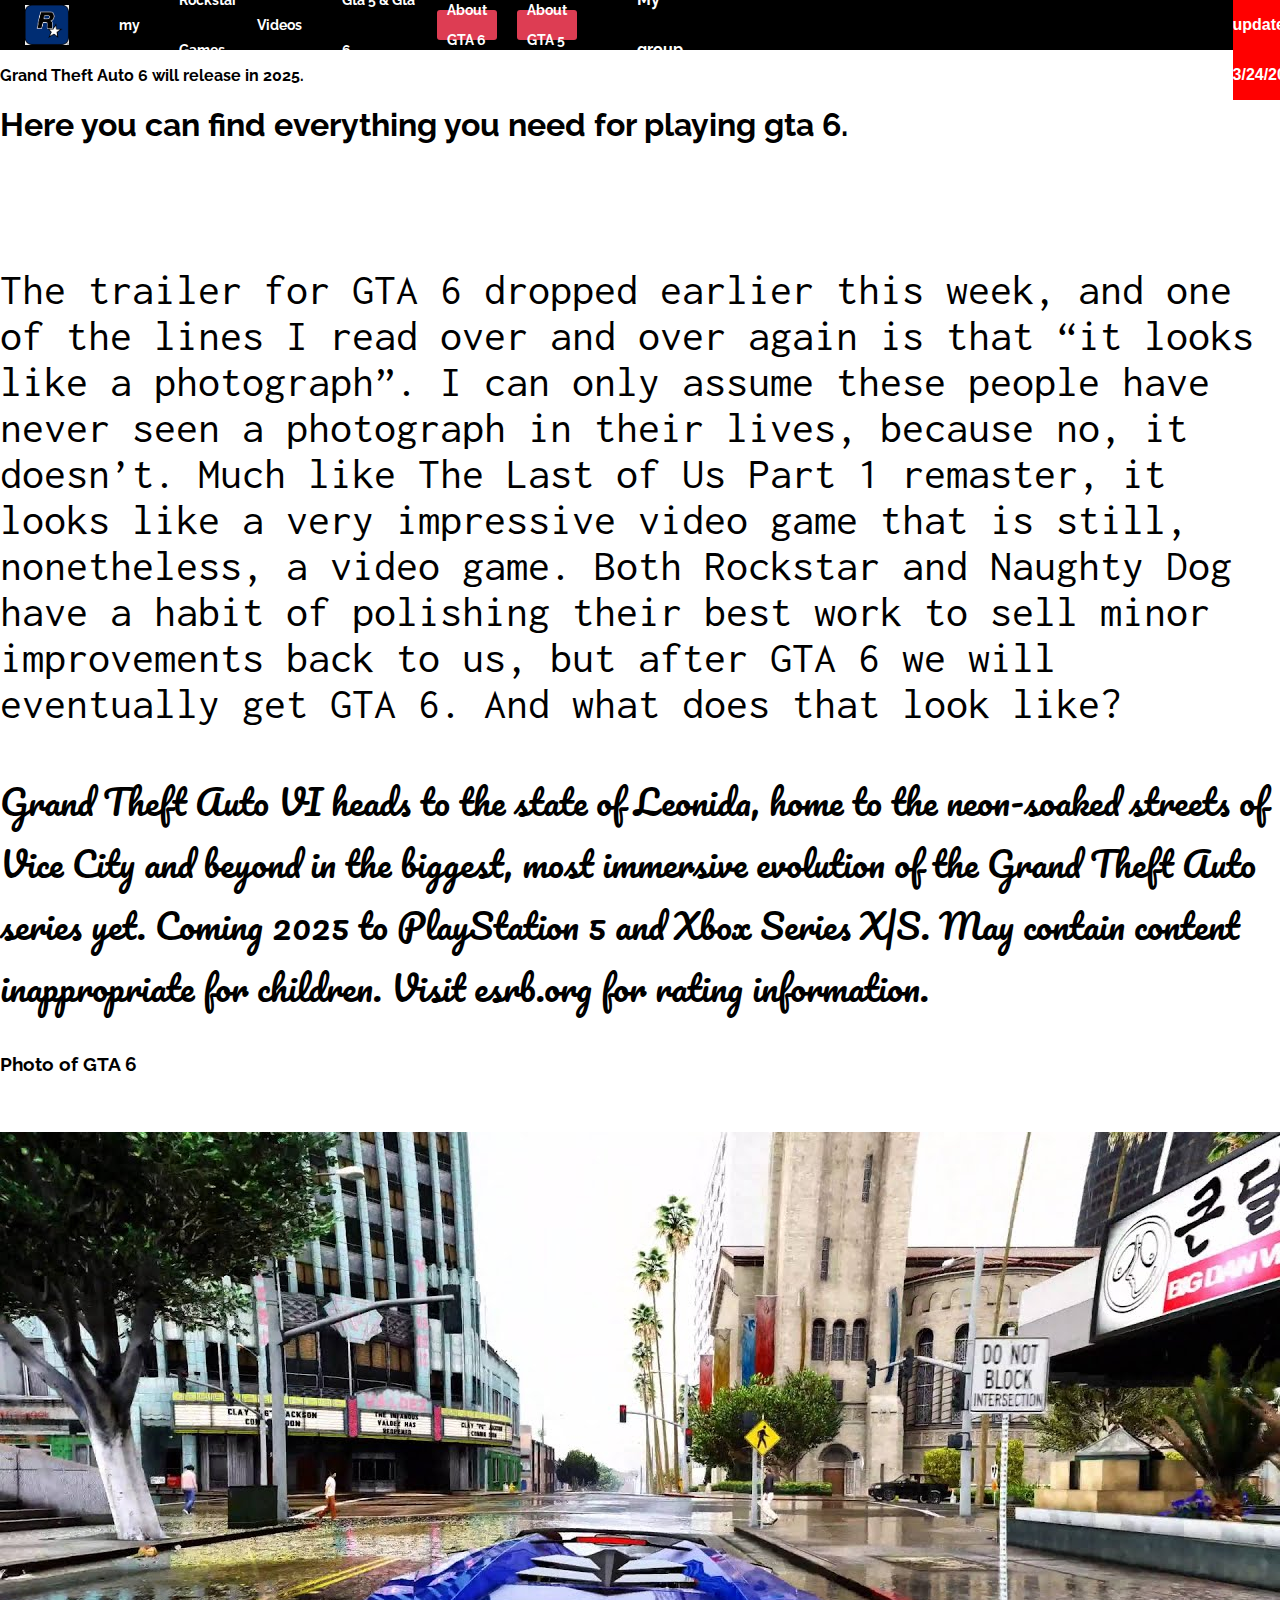
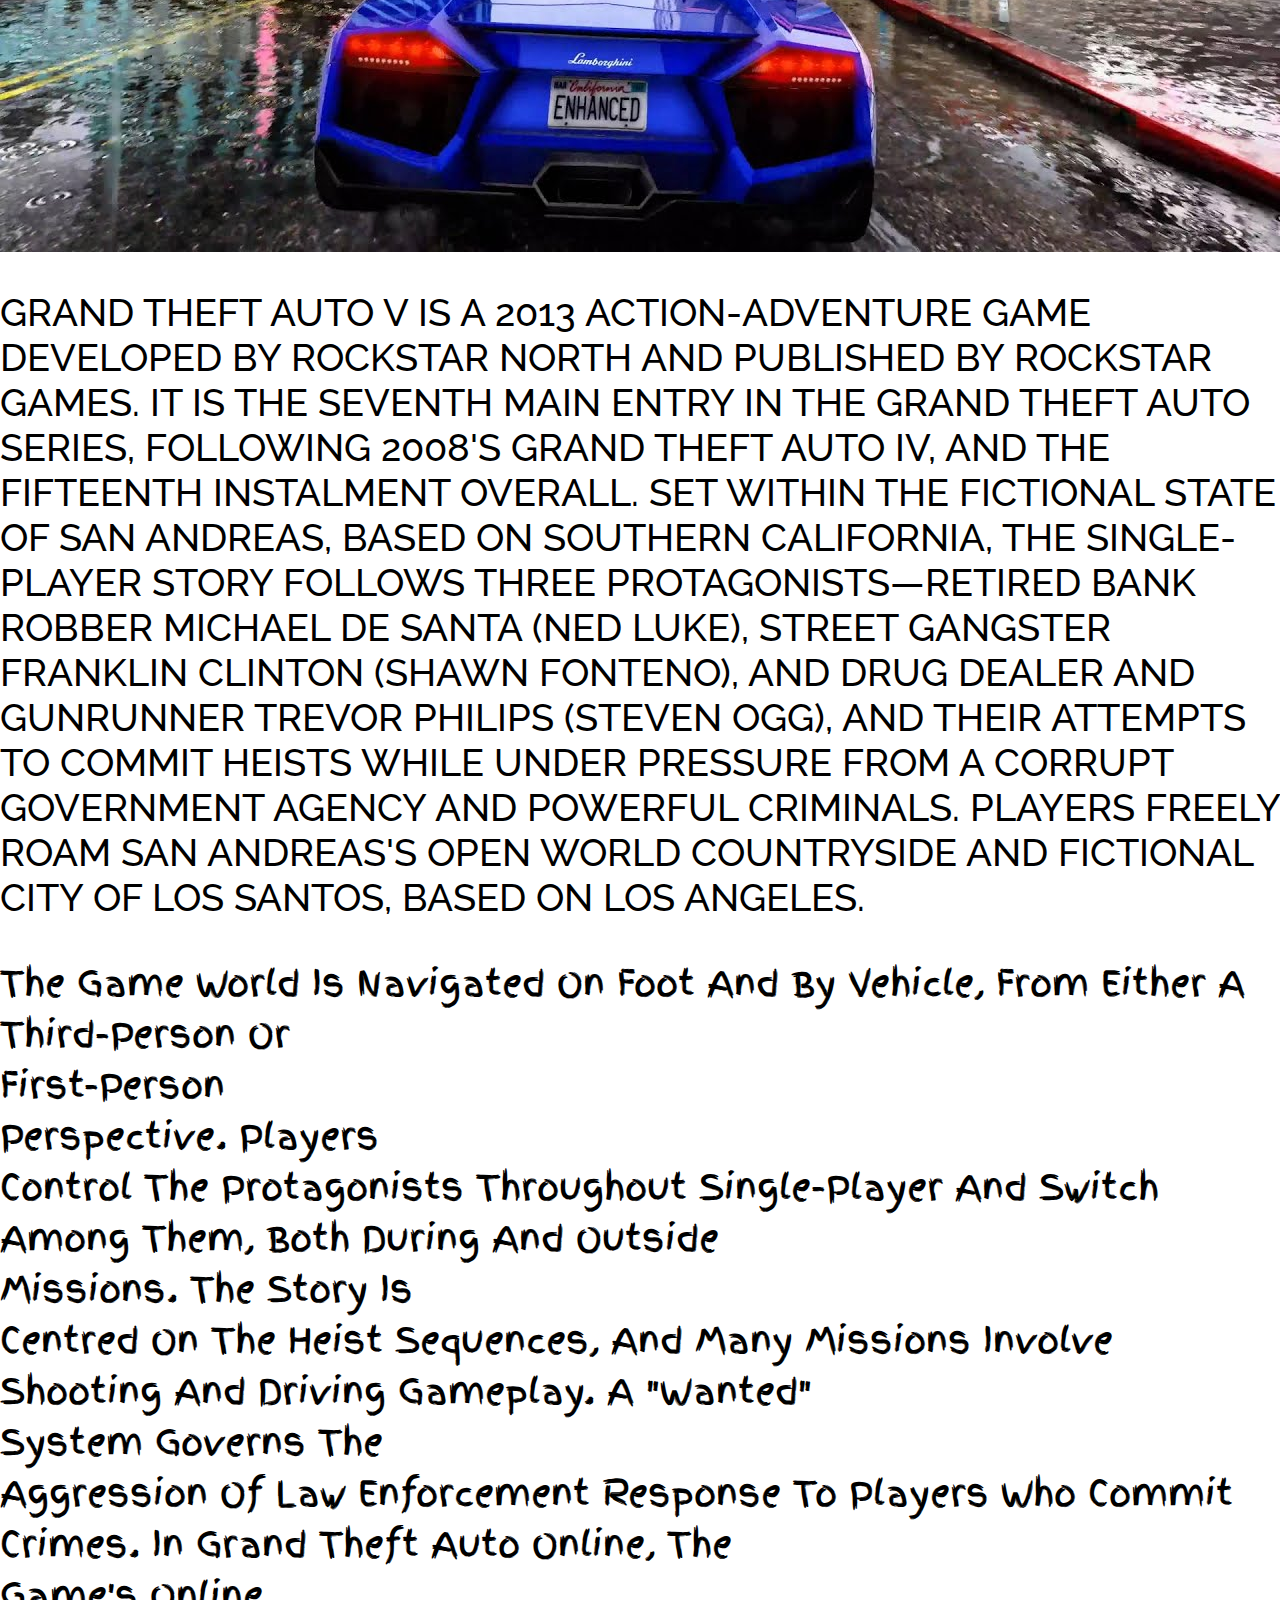
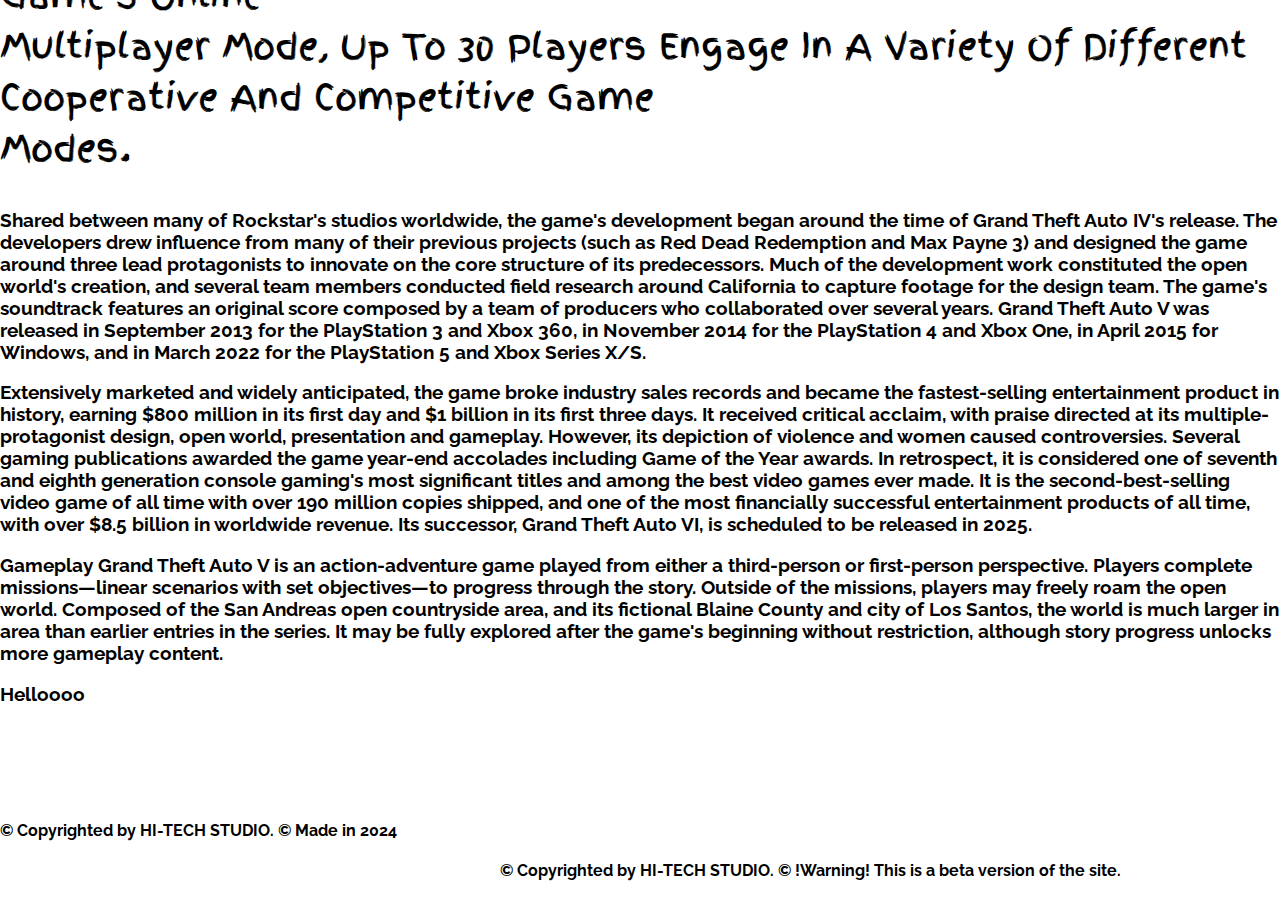
<file: dev.html>
<!DOCTYPE html>
<html lang="en">

<head>
    <link rel="preconnect" href="https://fonts.googleapis.com">
    <link rel="preconnect" href="https://fonts.gstatic.com" crossorigin>
    <link href="https://fonts.googleapis.com/css2?family=Inconsolata:wght@200..900&display=swap" rel="stylesheet">
    <link rel="preconnect" href="https://fonts.googleapis.com">
    <link rel="preconnect" href="https://fonts.gstatic.com" crossorigin>
    <link href="https://fonts.googleapis.com/css2?family=Pacifico&display=swap" rel="stylesheet">
    <link rel="preconnect" href="https://fonts.googleapis.com">
    <link rel="preconnect" href="https://fonts.gstatic.com" crossorigin>
    <link href="https://fonts.googleapis.com/css2?family=Raleway:ital,wght@0,100..900;1,100..900&display=swap"
        rel="stylesheet">
        <link rel="preconnect" href="https://fonts.googleapis.com">
        <link rel="preconnect" href="https://fonts.gstatic.com" crossorigin>
        <link href="https://fonts.googleapis.com/css2?family=Roboto+Mono:ital,wght@0,100..700;1,100..700&display=swap"
            rel="stylesheet">
            <link rel="preconnect" href="https://fonts.googleapis.com">
            <link rel="preconnect" href="https://fonts.gstatic.com" crossorigin>
            <link href="https://fonts.googleapis.com/css2?family=Finger+Paint&display=swap" rel="stylesheet">
    <meta charset="UTF-8">
    <meta name="viewport" content="width=device-width, initial-scale=1.0">
    <title>HI-TECH STUDIO DEV Version</title>
    <link rel="stylesheet" href="./style.css">
</head>

<body>
    <header>
        <div class="header">
            <div class="logo-container">
                <a class="logo-link" href="">
                    <img class="logo-img" src="./download.png" alt="logo">
                </a>
            </div>
            <ul class="nav-list">
                <li>
                    <a href="about-us.html">About my team</a>
                </li>
                <li>
                    <a href="https://www.rockstargames.com/">Rockstar Games</a>
                </li>
                <li>
                    <a href="videos.html">Videos</a>
                </li>
                <li>
                </li>
                <li>
                    <a href="gta.html">Videos of Gta 5 & Gta 6 Gameplays</a>
                </li>
                <li>
                    <a href="#about">About GTA 6</a>
                </li>
                <li>
                    <a href="#aboutgta5">About GTA 5</a>
                </li>
                <a class="black1" href="https://web.telegram.org/a/#-1002044322995">My group</a>
                <p class="black">Last updated: 3/24/2024</p>
            </ul>
        </div>
    </header>
    <p>Grand Theft Auto 6 will release in 2025.</p>

    <body>
        <h1>Here you can find everything you need for playing gta 6.</h1>
        <br> <br> <br>
        <p id="about" class="admin">The trailer for GTA 6 dropped earlier this week, and one of the lines I read over
            and
            over
            again is that “it
            looks
            like a photograph”. I can only assume these people have never seen a photograph in their lives,
            because no,
            it
            doesn’t. Much like The Last of Us Part 1 remaster, it looks like a very impressive video game that
            is still,
            nonetheless, a video game. Both Rockstar and Naughty Dog have a habit of polishing their best work
            to sell
            minor
            improvements back to us, but after GTA 6 we will eventually get GTA 6. And what does that look like?
        </p>
        <h3 class="bll">Grand Theft Auto VI heads to the state of Leonida, home to the neon-soaked streets of
            Vice City and
            beyond in the
            biggest, most immersive evolution of the Grand Theft Auto series yet. Coming 2025 to PlayStation 5
            and Xbox Series
            X|S.
            May contain content inappropriate for children. Visit esrb.org for rating information.</h3>
        <h3>Photo of GTA 6</h3>
        <br> <br>
        <section class="admina">
            <img src="./maxresdefault.jpg" alt="">
        </section>
        <h3 class="aboutgta5" id="aboutgta5">Grand Theft Auto V is a 2013 action-adventure game developed by Rockstar
            North and
            published by Rockstar Games. It is
            the seventh main entry in the Grand Theft Auto series, following 2008's Grand Theft Auto IV, and the
            fifteenth
            instalment overall. Set within the fictional state of San Andreas, based on Southern California, the
            single-player story
            follows three protagonists—retired bank robber Michael De Santa (Ned Luke), street gangster Franklin
            Clinton (Shawn
            Fonteno), and drug dealer and gunrunner Trevor Philips (Steven Ogg), and their attempts to commit
            heists while under
            pressure from a corrupt government agency and powerful criminals. Players freely roam San Andreas's
            open world
            countryside and fictional city of Los Santos, based on Los Angeles.</h3>
        <h3 class="aboutgta5-2">The game world is navigated on foot and by vehicle, from either a third-person or
            first-person
            perspective. Players
            control the protagonists throughout single-player and switch among them, both during and outside
            missions. The story is
            centred on the heist sequences, and many missions involve shooting and driving gameplay. A "wanted"
            system governs the
            aggression of law enforcement response to players who commit crimes. In Grand Theft Auto Online, the
            game's online
            multiplayer mode, up to 30 players engage in a variety of different cooperative and competitive game
            modes.</h3>
        <h3 class="aboutgta5-3">Shared between many of Rockstar's studios worldwide, the game's development began around
            the time of
            Grand Theft Auto
            IV's release. The developers drew influence from many of their previous projects (such as Red Dead
            Redemption and Max
            Payne 3) and designed the game around three lead protagonists to innovate on the core structure of
            its predecessors.
            Much of the development work constituted the open world's creation, and several team members
            conducted field research
            around California to capture footage for the design team. The game's soundtrack features an original
            score composed by a
            team of producers who collaborated over several years. Grand Theft Auto V was released in September
            2013 for the
            PlayStation 3 and Xbox 360, in November 2014 for the PlayStation 4 and Xbox One, in April 2015 for
            Windows, and in March
            2022 for the PlayStation 5 and Xbox Series X/S.</h3>
        <h3 class="aboutgta5-4">Extensively marketed and widely anticipated, the game broke industry sales records and
            became the
            fastest-selling
            entertainment product in history, earning $800 million in its first day and $1 billion in its first
            three days. It
            received critical acclaim, with praise directed at its multiple-protagonist design, open world,
            presentation and
            gameplay. However, its depiction of violence and women caused controversies. Several gaming
            publications awarded the
            game year-end accolades including Game of the Year awards. In retrospect, it is considered one of
            seventh and eighth
            generation console gaming's most significant titles and among the best video games ever made. It is
            the
            second-best-selling video game of all time with over 190 million copies shipped, and one of the most
            financially
            successful entertainment products of all time, with over $8.5 billion in worldwide revenue. Its
            successor, Grand Theft
            Auto VI, is scheduled to be released in 2025.
        </h3>
        <h3 class="aboutgta5-5">Gameplay
            Grand Theft Auto V is an action-adventure game played from either a third-person or
            first-person perspective.
            Players complete missions—linear scenarios with set objectives—to progress through the story.
            Outside of the
            missions, players may freely roam the open world. Composed of the San Andreas open countryside area,
            and its fictional
            Blaine County and city of Los Santos, the world is much larger in area than earlier entries in the
            series. It may
            be fully explored after the game's beginning without restriction, although story progress unlocks
            more gameplay
            content.</h3>
            <h3 class="hel">Helloooo</h3>
        <p></p>
        </main>
        
        <br> <br> <br> <br>
        <footer>
            <h4>© Copyrighted by HI-TECH STUDIO. © Made in 2024</h4>
            <h4 class="Last">© Copyrighted by HI-TECH STUDIO. © !Warning! This is a beta version of the
                site.</h4>
        </footer>
    </body>

</html>
</file>
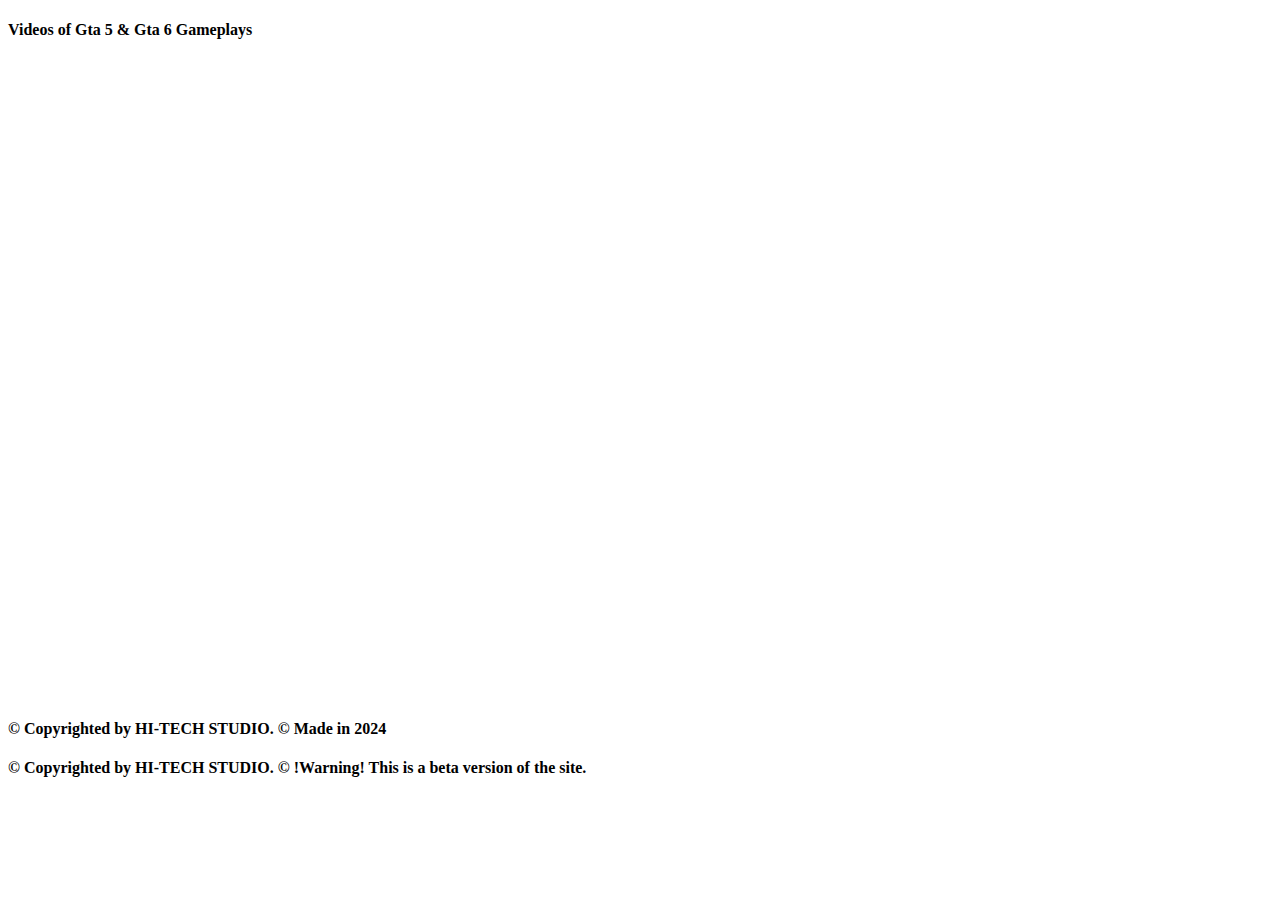
<file: gta.html>
<!DOCTYPE html>
<html lang="en">

<head>
    <meta charset="UTF-8">
    <meta name="viewport" content="width=device-width, initial-scale=1.0">
    <title>Document</title>
</head>

<body>
    <header>
        <h4>Videos of Gta 5 & Gta 6 Gameplays</h4>
    </header>
    <main>
        <iframe width="560" height="315" src="https://www.youtube.com/embed/xv3wFGGeIsI?si=DhNnZ2ngC4ex_Ent"
            title="YouTube video player" frameborder="0"
            allow="accelerometer; autoplay; clipboard-write; encrypted-media; gyroscope; picture-in-picture; web-share"
            allowfullscreen></iframe>
        <iframe width="560" height="315" src="https://www.youtube.com/embed/7ssp44DydyA?si=0Mqw6FGNKyxMyyVe"
            title="YouTube video player" frameborder="0"
            allow="accelerometer; autoplay; clipboard-write; encrypted-media; gyroscope; picture-in-picture; web-share"
            allowfullscreen></iframe>
<iframe width="560" height="315" src="https://www.youtube.com/embed/7ssp44DydyA?si=0Mqw6FGNKyxMyyVe"
    title="YouTube video player" frameborder="0"
    allow="accelerometer; autoplay; clipboard-write; encrypted-media; gyroscope; picture-in-picture; web-share"
    allowfullscreen></iframe>
    </main>
    <footer>
        <h4>© Copyrighted by HI-TECH STUDIO. © Made in 2024</h4>
        <h4 class="Last">© Copyrighted by HI-TECH STUDIO. © !Warning! This is a beta version of the
            site.</h4>
    </footer>
</body>

</html>
</file>
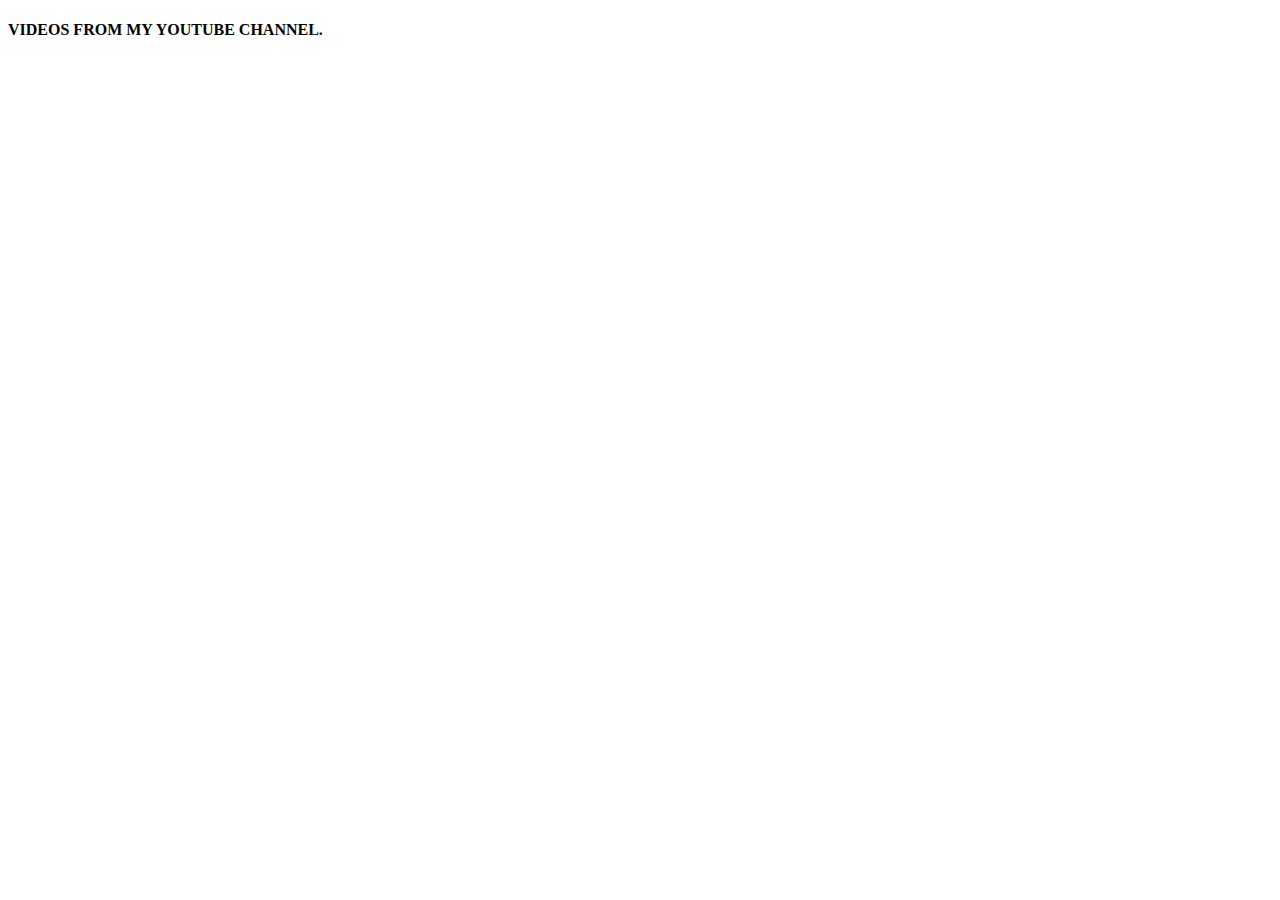
<file: videos.html>
<!DOCTYPE html>
<html lang="en">

<head>
    <meta charset="UTF-8">
    <meta name="viewport" content="width=device-width, initial-scale=1.0">
    <title>Document</title>
</head>

<body>
    <header>
        <h4>VIDEOS FROM MY YOUTUBE CHANNEL.</h4>
    </header>
    <main>
        <iframe width="560" height="315" src="https://www.youtube.com/embed/3kY8ePL0FwA?si=q51oCXobko2Bu07y"
            title="YouTube video player" frameborder="0"
            allow="accelerometer; autoplay; clipboard-write; encrypted-media; gyroscope; picture-in-picture; web-share"
            allowfullscreen></iframe>
        <iframe width="560" height="315" src="https://www.youtube.com/embed/pcOi4lrqp0c?si=uEVU7Y9mldauTHIZ"
            title="YouTube video player" frameborder="0"
            allow="accelerometer; autoplay; clipboard-write; encrypted-media; gyroscope; picture-in-picture; web-share"
            allowfullscreen></iframe>
        <iframe width="560" height="315" src="https://www.youtube.com/embed/Y9ATpth33Os?si=ZzUJ4YuEv51bPQ0S"
            title="YouTube video player" frameborder="0"
            allow="accelerometer; autoplay; clipboard-write; encrypted-media; gyroscope; picture-in-picture; web-share"
            allowfullscreen></iframe>
    </main>
    <footer>

    </footer>
</body>

</html>
</file>
<file: style.css>
body {
  margin: 0%;
  font-family: "Raleway", sans-serif;
  font-weight: bold;
}

.black1 {
  color: white;
  margin-left: 50px;
}

.logotype__part logotype__part_size_long logotype__part_visible_on {
  width: 50px;
}

.bll {
  font-family: "Pacifico", cursive;
  font-weight: 400;
  font-style: normal;
  font-size: 35px;
}

.admin {
  font-family: "Inconsolata", monospace;
  font-weight: 400;
  font-style: normal;
  font-size: 44px;
}

.black {
  background-color: red;
  font-family: "Gill Sans", "Gill Sans MT", Calibri, "Trebuchet MS", sans-serif;
  color: white;
  margin-left: 550px;
}

.Last {
  margin-left: 500px;
}

.white {
  color: white;
  margin-left: 750px;
}

.blue {
  background-image: none;
  border: #dd3d53;
  border-radius: 2px;
  margin-right: 200px;
  margin-left: 500px;
}

.heaa {
  margin-left: 900px;
  color: blue;
}

.tess li a {
  display: flex;
  text-decoration: none;
}

.admina {
  width: 105px;
  align-items: center;
  display: flex;
  flex-wrap: wrap;
}

.aboutgta5 {
  font-family: "Raleway", sans-serif;
  font-weight: 500;
  font-size: 38px;
  text-transform: uppercase;
}

ul {
  line-height: 50px;
  margin: 0%;
  list-style-type: none;
}

a {
  text-decoration: none;
  color: inherit;
}

.header {
  display: flex;
  align-items: center;
  height: 50px;
  background-color: black;
}

.logo-link {
  display: flex;
  height: 100%;
  align-items: center;
}

.logo-img {
  height: 40px;
  margin-left: 25px;
}

.nav-list {
  display: flex;
  align-items: center;
}

.nav-list li {
  padding: 0 10px;
  color: white;
  font-weight: bold;
  font-size: 14px;
}

.nav-list li:nth-of-type(6) a {
  background-color: #dd3d53;
  border-radius: 3px;
  display: flex;
  height: 30px;
  line-height: 30px;
  padding: 0 10px;
  transition: all 0.25s ease;
  align-items: center;
}

.nav-list li:nth-of-type(7) a {
  background-color: #dd3d53;
  border-radius: 3px;
  display: flex;
  height: 30px;
  line-height: 30px;
  padding: 0 10px;
  transition: all 0.25s ease;
  align-items: center;
}

.nav-list li:nth-of-type(8) a {
  background-color: #dd3d53;
  border-radius: 3px;
  display: flex;
  height: 30px;
  line-height: 30px;
  padding: 0 10px;
  transition: all 0.25s ease;
  align-items: center;
}

.heart-icon {
  margin-right: 5px;
}

.nav-list li:nth-of-type(6) a:hover {
  background: green;
  color: #fff;
}

.nav-list li:nth-of-type(7) a:hover {
  background: green;
  color: #fff;
}

.nav-list li:nth-of-type(8) a:hover {
  background-color: aquamarine;
  color: #fff;
}

.nav-list li:last-of-type a svg {
  width: 1em;
}

.aboutgta5-2 {
  font-family: "Finger Paint", sans-serif;
  font-weight: 400;
  font-style: normal;
  font-size: 35px;
  vertical-align: super;
  font: bold;
  text-transform: capitalize;
  white-space: pre-line;
}
</file>
